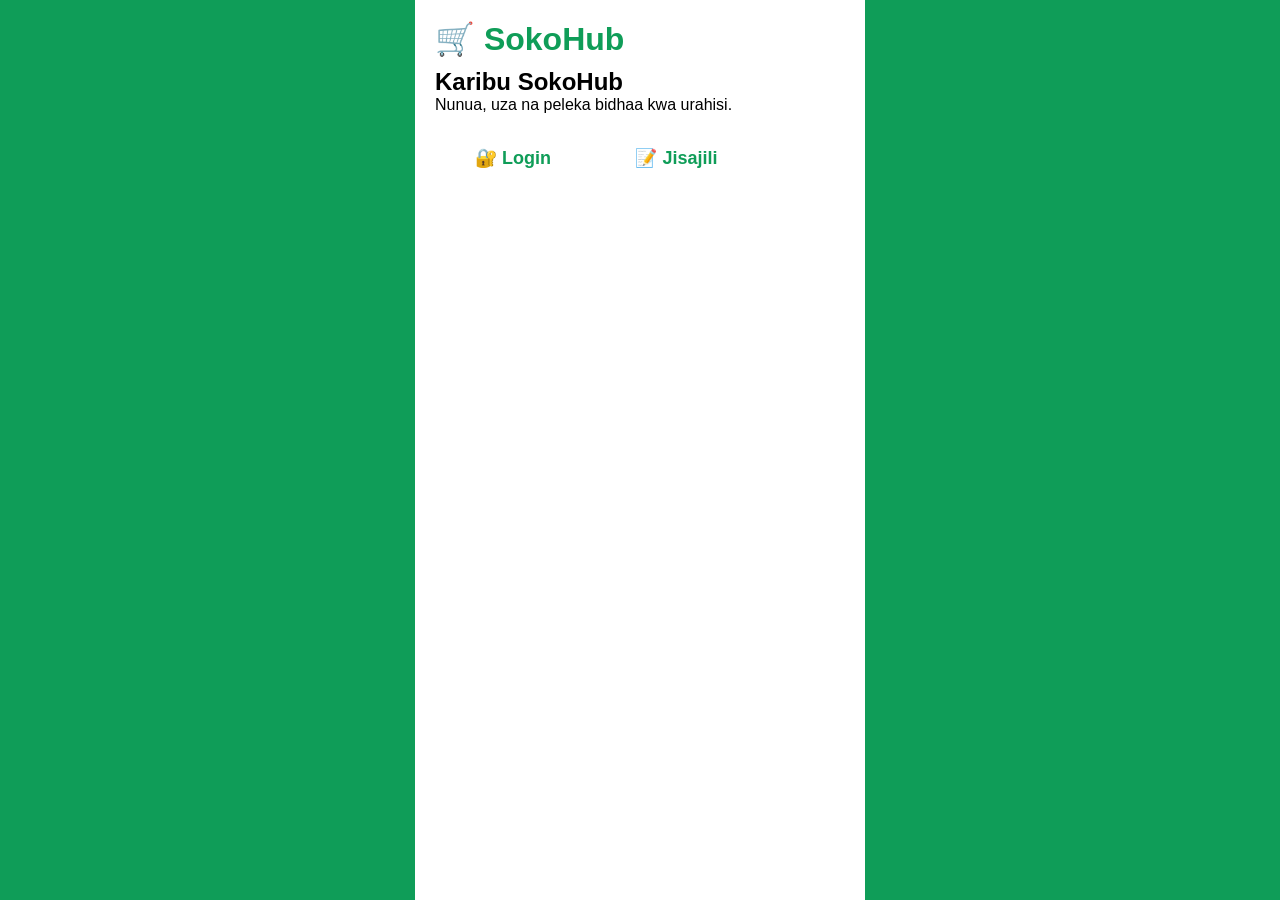
<file: index.html>
<!DOCTYPE html>
<html lang="sw">

<head>

<meta charset="UTF-8">

<meta
    name="viewport"
    content="width=device-width, initial-scale=1.0"
>

<title>SokoHub</title>

<link
    rel="stylesheet"
    href="style.css"
>

</head>


<body>


<div class="home">

    <h1>🛒 SokoHub</h1>

    <h2>Karibu SokoHub</h2>

    <p>
        Nunua, uza na peleka bidhaa kwa urahisi.
    </p>

    <br>


    <button
        onclick="location.href='login.html'"
    >
        🔐 Login
    </button>


    <button
        onclick="location.href='register.html'"
    >
        📝 Jisajili
    </button>


</div>


</body>

</html>
</file>
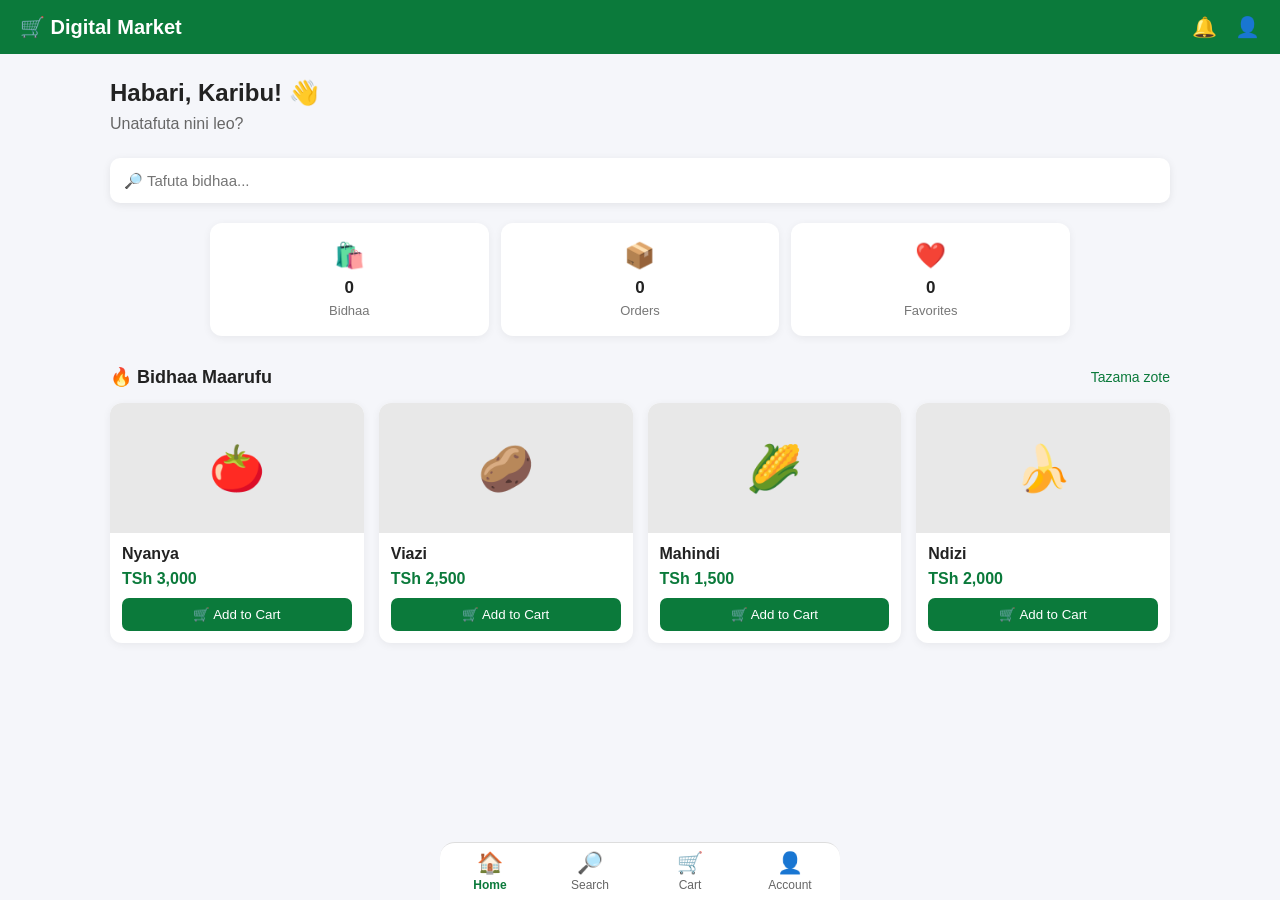
<file: customer-dashboard.html>
<!DOCTYPE html>
<html lang="sw">
<head>
    <meta charset="UTF-8">
    <meta name="viewport" content="width=device-width, initial-scale=1.0">

    <title>Customer Dashboard - Digital Market</title>

    <style>
        * {
            box-sizing: border-box;
            margin: 0;
            padding: 0;
            font-family: Arial, sans-serif;
        }

        body {
            background: #f5f6fa;
            color: #222;
        }

        /* HEADER */
        .header {
            background: #0b7a3b;
            color: white;
            padding: 15px 20px;
            display: flex;
            justify-content: space-between;
            align-items: center;
            position: sticky;
            top: 0;
            z-index: 100;
        }

        .logo {
            font-size: 20px;
            font-weight: bold;
        }

        .header-icons {
            display: flex;
            gap: 18px;
            font-size: 20px;
        }

        /* WELCOME */
        .welcome {
            padding: 25px 20px 15px;
        }

        .welcome h2 {
            margin-bottom: 8px;
        }

        .welcome p {
            color: #666;
        }

        /* SEARCH */
        .search-box {
            padding: 10px 20px 20px;
        }

        .search-box input {
            width: 100%;
            padding: 14px;
            border: none;
            border-radius: 10px;
            box-shadow: 0 2px 8px rgba(0,0,0,0.08);
            font-size: 15px;
            outline: none;
        }

        /* CARDS */
        .cards {
            display: grid;
            grid-template-columns: repeat(3, 1fr);
            gap: 12px;
            padding: 0 20px 20px;
        }

        .card {
            background: white;
            padding: 18px 10px;
            border-radius: 12px;
            text-align: center;
            box-shadow: 0 2px 8px rgba(0,0,0,0.06);
        }

        .card-icon {
            font-size: 25px;
            margin-bottom: 8px;
        }

        .card h3 {
            font-size: 17px;
            margin-bottom: 5px;
        }

        .card p {
            color: #777;
            font-size: 13px;
        }

        /* SECTION */
        .section {
            padding: 10px 20px;
        }

        .section-title {
            display: flex;
            justify-content: space-between;
            align-items: center;
            margin-bottom: 15px;
        }

        .section-title h3 {
            font-size: 18px;
        }

        .section-title a {
            color: #0b7a3b;
            text-decoration: none;
            font-size: 14px;
        }

        /* PRODUCTS */
        .products {
            display: grid;
            grid-template-columns: repeat(2, 1fr);
            gap: 15px;
        }

        .product {
            background: white;
            border-radius: 12px;
            overflow: hidden;
            box-shadow: 0 2px 8px rgba(0,0,0,0.06);
        }

        .product-image {
            height: 130px;
            background: #e8e8e8;
            display: flex;
            align-items: center;
            justify-content: center;
            font-size: 45px;
        }

        .product-info {
            padding: 12px;
        }

        .product-info h4 {
            margin-bottom: 7px;
        }

        .price {
            color: #0b7a3b;
            font-weight: bold;
            margin-bottom: 10px;
        }

        .cart-btn {
            width: 100%;
            padding: 9px;
            border: none;
            border-radius: 7px;
            background: #0b7a3b;
            color: white;
            cursor: pointer;
        }

        .cart-btn:hover {
            opacity: 0.9;
        }

        /* BOTTOM NAVIGATION */
        .bottom-nav {
            position: fixed;
            bottom: 0;
            left: 0;
            width: 100%;
            background: white;
            border-top: 1px solid #ddd;
            display: grid;
            grid-template-columns: repeat(4, 1fr);
            padding: 8px 0;
            z-index: 100;
        }

        .nav-item {
            text-align: center;
            color: #666;
            font-size: 12px;
        }

        .nav-item span {
            display: block;
            font-size: 21px;
            margin-bottom: 3px;
        }

        .nav-item.active {
            color: #0b7a3b;
            font-weight: bold;
        }

        /* DESKTOP */
        @media (min-width: 768px) {

            .products {
                grid-template-columns: repeat(4, 1fr);
            }

            .cards {
                max-width: 900px;
                margin: auto;
            }

            .welcome,
            .search-box,
            .section {
                max-width: 1100px;
                margin: auto;
            }

            .bottom-nav {
                width: 400px;
                left: 50%;
                transform: translateX(-50%);
                border-radius: 15px 15px 0 0;
            }
        }
    </style>
</head>

<body>

    <!-- HEADER -->
    <header class="header">
        <div class="logo">🛒 Digital Market</div>

        <div class="header-icons">
            <span>🔔</span>
            <span>👤</span>
        </div>
    </header>


    <!-- WELCOME -->
    <section class="welcome">
        <h2>Habari, Karibu! 👋</h2>
        <p>Unatafuta nini leo?</p>
    </section>


    <!-- SEARCH -->
    <div class="search-box">
        <input
            type="text"
            id="searchInput"
            placeholder="🔎 Tafuta bidhaa..."
        >
    </div>


    <!-- SUMMARY CARDS -->
    <section class="cards">

        <div class="card">
            <div class="card-icon">🛍️</div>
            <h3 id="productCount">0</h3>
            <p>Bidhaa</p>
        </div>

        <div class="card">
            <div class="card-icon">📦</div>
            <h3 id="orderCount">0</h3>
            <p>Orders</p>
        </div>

        <div class="card">
            <div class="card-icon">❤️</div>
            <h3 id="favoriteCount">0</h3>
            <p>Favorites</p>
        </div>

    </section>


    <!-- PRODUCTS -->
    <section class="section">

        <div class="section-title">
            <h3>🔥 Bidhaa Maarufu</h3>
            <a href="#">Tazama zote</a>
        </div>

        <div class="products">

            <div class="product">
                <div class="product-image">🍅</div>

                <div class="product-info">
                    <h4>Nyanya</h4>
                    <div class="price">TSh 3,000</div>

                    <button class="cart-btn">
                        🛒 Add to Cart
                    </button>
                </div>
            </div>


            <div class="product">
                <div class="product-image">🥔</div>

                <div class="product-info">
                    <h4>Viazi</h4>
                    <div class="price">TSh 2,500</div>

                    <button class="cart-btn">
                        🛒 Add to Cart
                    </button>
                </div>
            </div>


            <div class="product">
                <div class="product-image">🌽</div>

                <div class="product-info">
                    <h4>Mahindi</h4>
                    <div class="price">TSh 1,500</div>

                    <button class="cart-btn">
                        🛒 Add to Cart
                    </button>
                </div>
            </div>


            <div class="product">
                <div class="product-image">🍌</div>

                <div class="product-info">
                    <h4>Ndizi</h4>
                    <div class="price">TSh 2,000</div>

                    <button class="cart-btn">
                        🛒 Add to Cart
                    </button>
                </div>
            </div>

        </div>

    </section>


    <!-- BOTTOM NAVIGATION -->
    <nav class="bottom-nav">

        <div class="nav-item active">
            <span>🏠</span>
            Home
        </div>

        <div class="nav-item">
            <span>🔎</span>
            Search
        </div>

        <div class="nav-item">
            <span>🛒</span>
            Cart
        </div>

        <div class="nav-item">
            <span>👤</span>
            Account
        </div>

    </nav>


    <script>

        // Search
        const searchInput = document.getElementById("searchInput");

        searchInput.addEventListener("input", function () {

            const search = this.value.toLowerCase();

            const products = document.querySelectorAll(".product");

            products.forEach(function(product) {

                const name = product
                    .querySelector("h4")
                    .textContent
                    .toLowerCase();

                if (name.includes(search)) {
                    product.style.display = "block";
                } else {
                    product.style.display = "none";
                }

            });

        });

    </script>

</body>
</html>
</file>
<file: style.css>
*{
    margin:0;
    padding:0;
    box-sizing:border-box;
    font-family:Arial, sans-serif;
}

body{
    background:#0F9D58;
    height:100vh;
    display:flex;
    justify-content:center;
    align-items:center;
}

.splash{
    text-align:center;
    color:white;
    padding:20px;
}

.splash h1{
    font-size:42px;
    margin-bottom:15px;
    font-weight:bold;
}

.splash p{
    font-size:18px;
    margin-bottom:40px;
}

button{
    background:white;
    color:#0F9D58;
    border:none;
    padding:15px 40px;
    font-size:18px;
    border-radius:30px;
    cursor:pointer;
    font-weight:bold;
}

button:hover{
    background:#f2f2f2;
const startBtn = document.getElementById("startBtn");

startBtn.addEventListener("click", function () {
    window.location.href = "login.html";
});
}/* HOME PAGE */

.home{
    width:100%;
    max-width:450px;
    background:white;
    min-height:100vh;
    padding:20px;
}

.home h1{
    color:#0F9D58;
    margin-bottom:10px;
}

.home input{
    width:100%;
    padding:15px;
    border-radius:25px;
    border:1px solid #ddd;
    margin:20px 0;
    font-size:16px;
}


.categories{
    display:flex;
    gap:10px;
    flex-wrap:wrap;
}

.categories button{
    background:#0F9D58;
    color:white;
    padding:10px 15px;
    border-radius:20px;
    border:none;
}


.product{
    background:#f5f5f5;
    padding:15px;
    margin:15px 0;
    border-radius:15px;
}


.product button{
    background:#0F9D58;
    color:white;
    padding:10px 25px;
}


.navbar{
    position:fixed;
    bottom:0;
    left:0;
    width:100%;
    background:white;
    display:flex;
    justify-content:space-around;
    padding:15px;
    box-shadow:0 -2px 10px #ddd;
}
</file>
